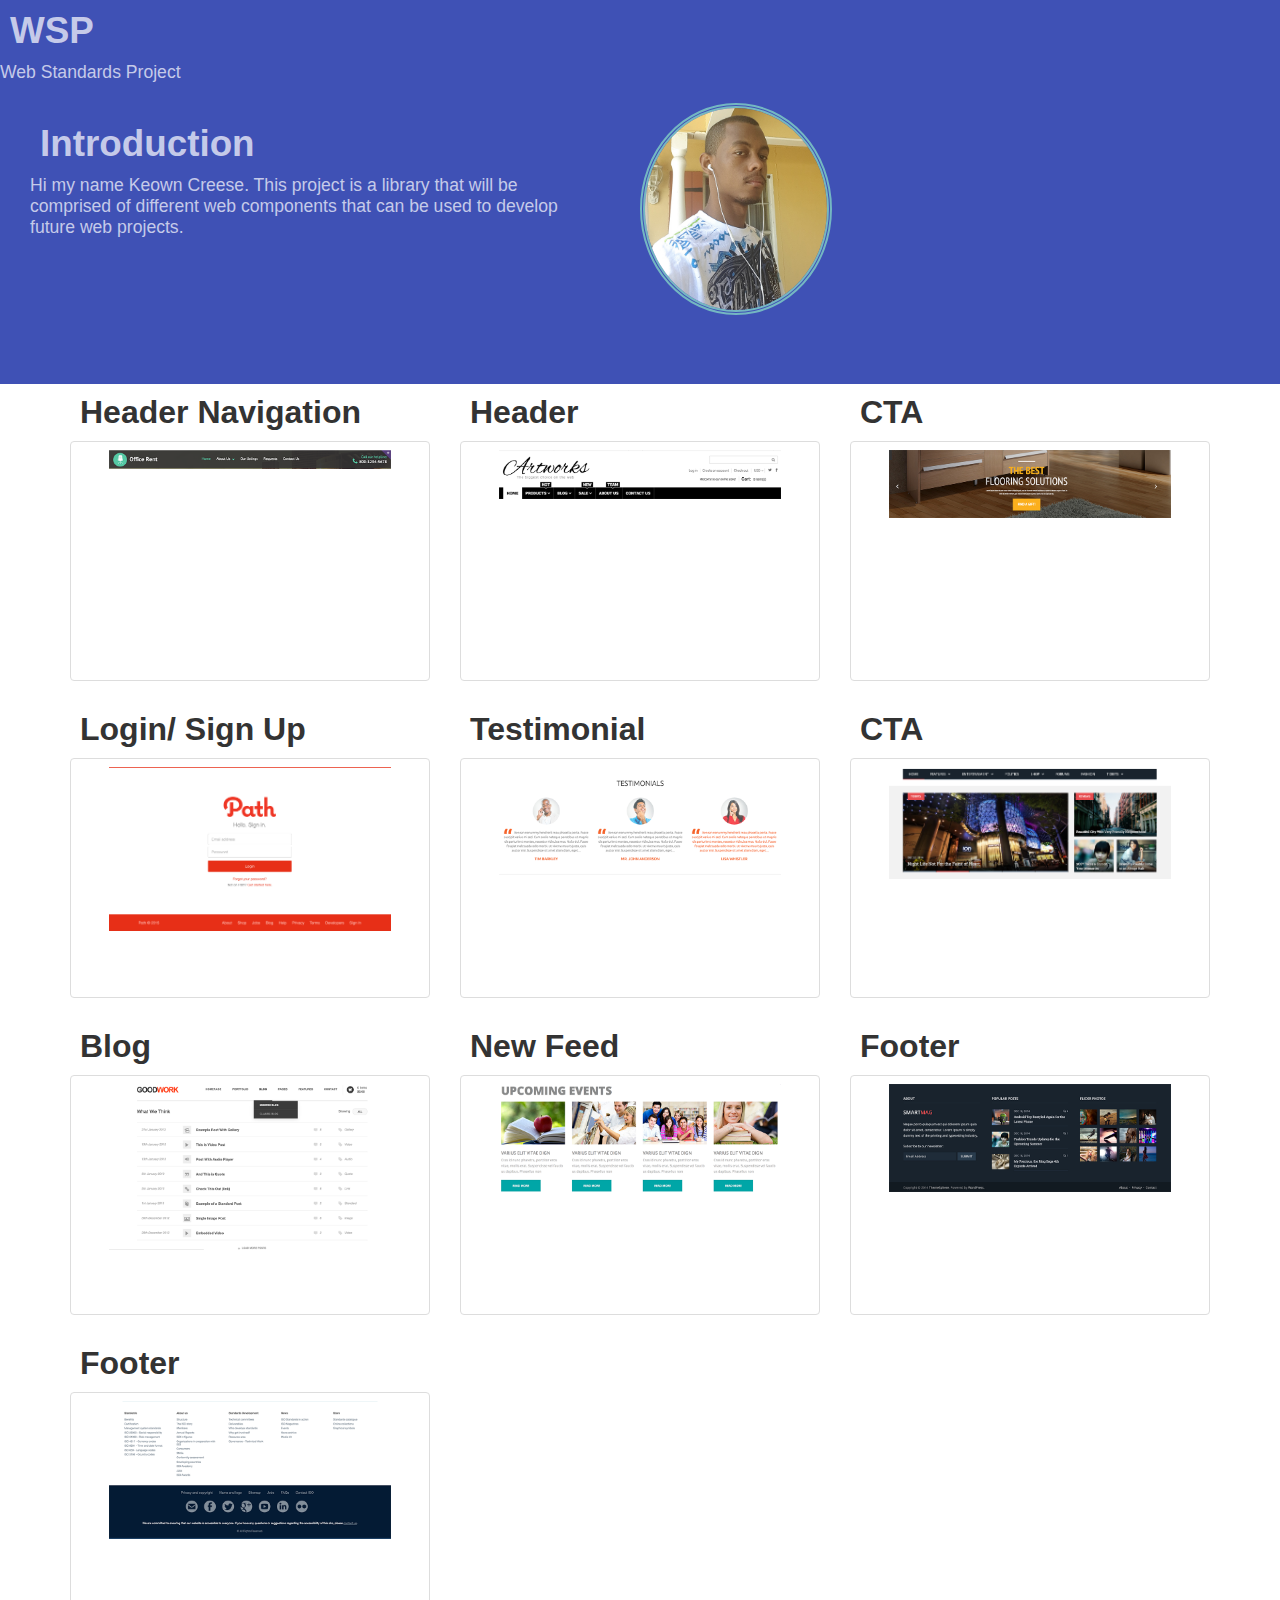
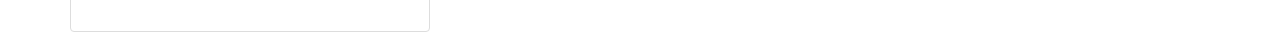
<file: index.html>
<!DOCTYPE html>
<html>
    <head>
        <title>Web Components</title>
        <link rel="stylesheet" href="https://maxcdn.bootstrapcdn.com/bootstrap/3.3.7/css/bootstrap.min.css" integrity="sha384-BVYiiSIFeK1dGmJRAkycuHAHRg32OmUcww7on3RYdg4Va+PmSTsz/K68vbdEjh4u" crossorigin="anonymous">
        <link rel="stylesheet" type="text/css" href="css/reset.css" />
        <link rel="stylesheet" type="text/css" href="css/main.css" />
    </head>
    <body>
        <!-- Header -->
        <header>
            <h1>WSP</h1>
            <p>Web Standards Project</p>
            <!-- About -->
            <article>
                <h2>Introduction</h2>
                <p>Hi my name Keown Creese. This project is a library that will be comprised of different web components that can be used to develop future web projects.</p>
            </article>
            <aside>
                <img src="keown.jpg">
            </aside>
        </header>
        <div class="container">
            <div class="row">
                <!-- Blog, Components -->
                <!-- Component 1 -->
                <div class="col-xs-6 col-md-4 view">
                    <h2>Header Navigation</h2>
                    <a href="components/1/component.html" class="thumbnail">
                      <img src="components/1/Screen%20Shot%202015-07-06%20at%2010.09.09%20PM.png" alt="An image of Navigation Bar" />
                    </a>
                </div>
                <!-- Component 2 -->
                <div class="col-xs-6 col-md-4 view">
                    <h2>Header</h2>
                    <a href="components/2/component.html" class="thumbnail">
                      <img src="components/2/Screen%20Shot%202015-07-06%20at%2010.07.58%20PM.png" alt="An image of Header" />
                    </a>
                </div>
                <!-- Component 3 -->
                <div class="col-xs-6 col-md-4 view">
                    <h2>CTA</h2>
                    <a href="components/2/component.html" class="thumbnail">
                      <img src="components/3/cta.png" alt="An image of a Call To Action(CTA)" />
                    </a>
                </div>
                <!-- Component 4 -->
                <div class="col-xs-6 col-md-4 view">
                    <h2>Login/ Sign Up</h2>
                    <a href="components/4/component.html" class="thumbnail">
                      <img src="components/4/Screen%20Shot%202015-07-09%20at%207.15.51%20PM.png" alt="An image of Login page" />
                    </a>
                </div>
                <!-- Component 5 -->
                <div class="col-xs-6 col-md-4 view">
                    <h2>Testimonial</h2>
                    <a href="components/5/component.html" class="thumbnail">
                      <img src="components/5/Screen%20Shot%202015-07-06%20at%209.59.53%20PM.png" alt="An image of Testimonial / about Us" />
                    </a>
                </div>
                <!-- Component 6 -->
                <div class="col-xs-6 col-md-4 view">
                    <h2>CTA</h2>
                    <a href="components/6/component.html" class="thumbnail">
                      <img src="components/6/Screen%20Shot%202015-07-10%20at%2011.55.18%20AM.png" alt="An image of CTA" />
                    </a>
                </div>
                <!-- Component 7 -->
                <div class="col-xs-6 col-md-4 view">
                    <h2>Blog</h2>
                    <a href="components/7/component.html" class="thumbnail">
                      <img src="components/7/Screen%20Shot%202015-07-10%20at%203.28.34%20AM.png" alt="An image of Login Blog Page" />
                    </a>
                </div>
                <!-- Component 8 -->
                <div class="col-xs-6 col-md-4 view">
                    <h2>New Feed</h2>
                    <a href="components/8/component.html" class="thumbnail">
                      <img src="components/8/Screen%20Shot%202015-07-10%20at%203.19.46%20AM.png" alt="An image of News Page" />
                    </a>
                </div>
                <!-- Component 9 -->
                <div class="col-xs-6 col-md-4 view">
                    <h2>Footer</h2>
                    <a href="components/9/component.html" class="thumbnail">
                      <img src="components/9/Screen%20Shot%202015-07-10%20at%203.41.43%20AM.png" alt="An image of Footer" />
                    </a>
                </div>
                <!-- Component 10 -->
                <div class="col-xs-6 col-md-4 view">
                    <h2>Footer</h2>
                    <a href="components/10/component.html" class="thumbnail">
                      <img src="components/10/Screen%20Shot%202015-07-06%20at%209.42.18%20PM.png" alt="An image of Footer" />
                    </a>
                </div>
            </div>
        </div>
        <script src="https://maxcdn.bootstrapcdn.com/bootstrap/3.3.7/js/bootstrap.min.js" integrity="sha384-Tc5IQib027qvyjSMfHjOMaLkfuWVxZxUPnCJA7l2mCWNIpG9mGCD8wGNIcPD7Txa" crossorigin="anonymous"></script>
    </body>
</html>
</file>
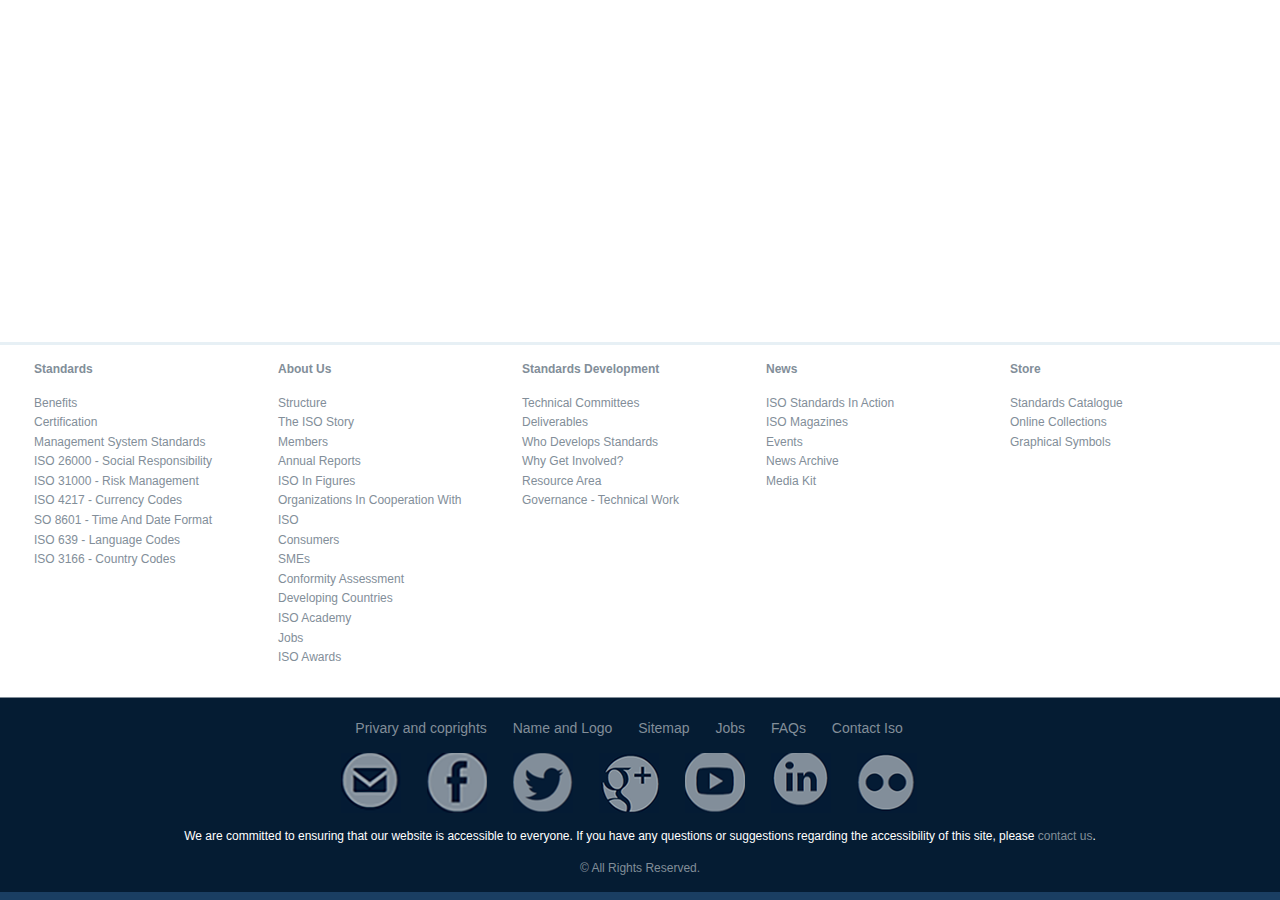
<file: components/10/component.html>
<!DOCTYPE html>
<html>
<head>
	<title>WSP Component: Firstname Lastname</title>
	<link rel="stylesheet" type="text/css" href="../../css/reset.css" />
	<link rel="stylesheet" type="text/css" href="component.css" />
</head>
<body>

	<!-- Component -->
    <footer>
        <section>
            <ul>
                <li><a href="home/standards.htm">Standards</a></li>
                <li><a href="#">Benefits</a></li>
                <li><a href="#">Certification</a></li>
                <li><a href="#">Management system standards</a></li>
                <li><a href="#">ISO 26000 - Social responsibility</a></li>
                <li><a href="#">ISO 31000 - Risk management</a></li>
                <li><a href="#">ISO 4217 - Currency codes</a></li>
                <li><a href="#">SO 8601 - Time and date format</a></li>
                <li><a href="#">ISO 639 - Language codes</a></li>
                <li><a href="#">ISO 3166 - Country codes</a></li>
            </ul>
            <ul>
                <li><a href="#">About us</a></li>
                <li><a href="#">Structure</a></li>
                <li><a href="#">The ISO story</a></li>
                <li><a href="#">Members</a></li>
                <li><a href="#">Annual Reports</a></li>
                <li><a href="#">ISO in figures </a></li>
                <li><a href="#">Organizations in cooperation with ISO</a></li>
                <li><a href="#">Consumers</a></li>
                <li><a href="#">SMEs</a></li>
                <li><a href="#">Conformity assessment</a></li>
                <li><a href="#">Developing countries</a></li>
                <li><a href="#">ISO Academy</a></li>
                <li><a href="#">Jobs</a></li>
                <li><a href="#">ISO Awards</a></li>
            </ul>
            <ul>
                <li><a href="#">Standards development</a></li>
                <li><a href="#">Technical committees</a></li>
                <li><a href="#">Deliverables</a></li>
                <li><a href="#">Who develops standards </a></li>
                <li><a href="#">Why get involved?</a></li>
                <li><a href="#">Resource area</a></li>
                <li><a href="#">Governance - Technical Work</a></li>
            </ul>
            <ul>
                <li><a href="#">News</a></li>
                <li><a href="#">ISO Standards in action</a></li>
                <li><a href="#">ISO Magazines</a></li>
                <li><a href="#">Events</a></li>
                <li><a href="#">News archive</a></li>
                <li><a href="#">Media kit</a></li>

            </ul>
            <ul>
                <li><a href="#">Store</a></li>
                <li><a href="#">Standards catalogue</a></li>
                <li><a href="#">Online collections</a></li>
                <li><a href="#">Graphical symbols</a></li>
            </ul>
        </section>
        <!-- social  -->
        <section>
            <ul>
                <li><a href="#">Privary and coprights</a></li>
                <li><a href="#">Name and Logo</a></li>
                <li><a href="#">Sitemap</a></li>
                <li><a href="#">Jobs</a></li>
                <li><a href="#">FAQs</a></li>
                <li><a href="#">Contact Iso</a></li>
            </ul>
            <ul>
                <li><a href="home/contact_iso.htm">Contact ISO</a></li>
                <li><a href="http://www.iso.org/facebook">Facebook</a></li>
                <li><a href="http://www.iso.org/twitter">Twitter</a></li>
                <li><a href="http://www.iso.org/google+">Google plus</a></li>
                <li><a href="http://www.iso.org/youtube">Youtube</a></li>
                <li><a href="http://www.iso.org/linkedin">Linkin</a></li>
                <li><a href="http://www.iso.org/flickr">Flickr</a></li>
            </ul>
            <p>We are committed to ensuring that our website is accessible to everyone. If you have any questions or suggestions regarding the accessibility of this site, please <a href="#">contact us</a>.</p>
            <p><a href="#">&copy; All Rights Reserved.</a></p>
        </section>
    </footer>


	<!-- End Component -->

</body>
</html>
</file>
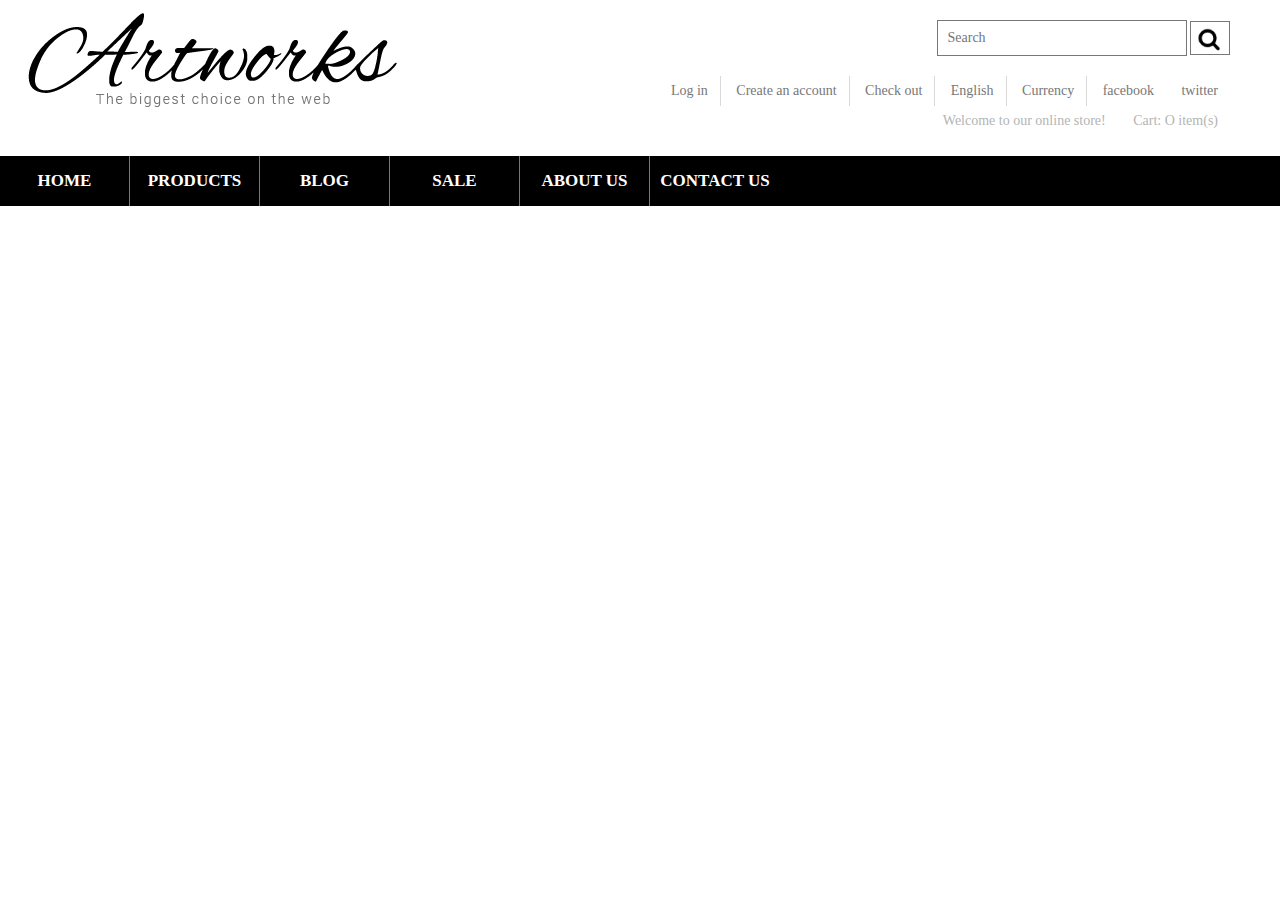
<file: components/2/component.html>
<!DOCTYPE html>
<html>
<head>
	<title>WSP Component: Firstname Lastname</title>
	<link rel="stylesheet" type="text/css" href="../../css/reset.css" />
	<link rel="stylesheet" type="text/css" href="component.css" />
</head>
<body>

	<!-- Component -->
    <header>
        <h1><a href="#"><em>Artworks</em> the biggest choice on the web</a></h1>
        <form>
            <label for="search bar">Search</label>
            <input type="search" name="search bar" placeholder="Search">
            <input type="submit" value="submit">
        </form>
        <ul>
            <li><a href="#">Log in</a></li>
            <li><a href="#">Create an account</a></li>
            <li><a href="#">Check out</a></li>
            <li>
                <a href="#">English</a>
                <ul>
                    <li><a href="#">German</a></li>
                    <li><a href="#">Spanish</a></li>
                    <li><a href="#">Russian</a></li>
                </ul>
            </li>
            <li><a href="#">Currency</a>
                <ul>
                    <li><a href="#">Euro dollars - Euro</a></li>
                    <li><a href="#">Us dollars - USD</a></li>
                </ul>
            </li>
            <li><a href="https://www.facebook.com/login/">facebook</a></li>
            <li><a href="https://twitter.com/">twitter</a></li>
            <li><p>Welcome to our online store!</p></li>
            <li>Cart: O item(s)</li>
        </ul>   
        <nav>
            <ul>
                <li><a href="#">Home</a></li>
                <li>
                    <a href="#">Products</a>
                    <ul>
                        <li><a href="#">sculptures</a></li>
                        <li><a href="#">Abstract art</a></li>
                    </ul>
                </li>
                <li>
                    <a href="#">Blog</a>
                    <ul>
                        <li><a href="#">Abstract art</a></li>
                    </ul>
                </li>
                <li>
                    <a href="#">Sale</a>
                    <ul>
                        <li><a href="#">Portrait art</a></li>
                    </ul>
                </li>
                <li><a href="#">About Us</a>
                </li>
                <li><a href="# ">Contact Us</a></li>
            </ul>
        </nav>     
    </header>
	

	<!-- End Component -->
	
</body>
</html>
</file>
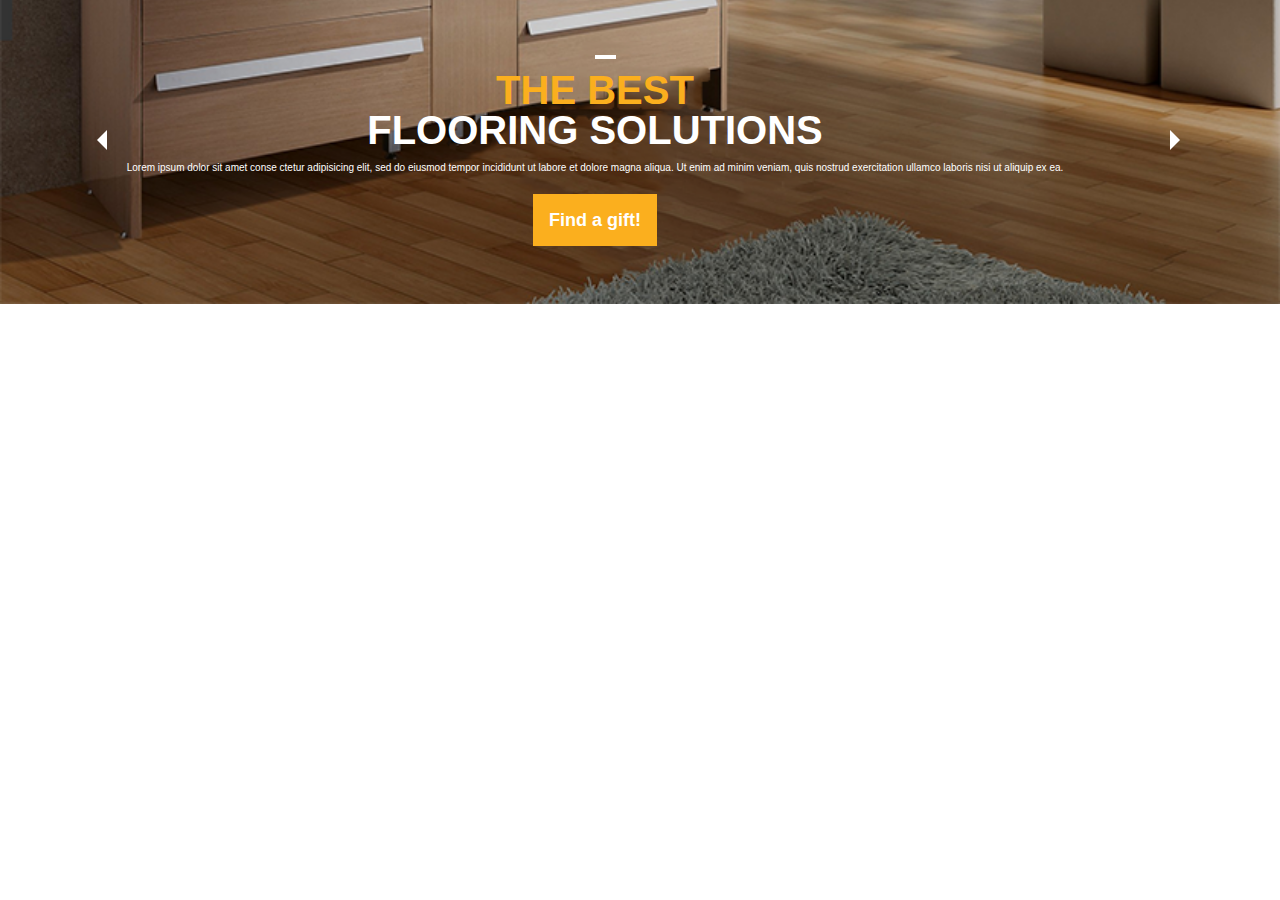
<file: components/3/component.html>
<!DOCTYPE html>
<html>
<head>
	<title>WSP Component: Firstname Lastname</title>
	<link rel="stylesheet" type="text/css" href="../../css/reset.css" />
	<link rel="stylesheet" type="text/css" href="component.css" />
</head>
<body>

	<!-- Component -->
    <section>
        <article>
            <img src="cta3.png" alt="An image of room with wooden varnish floor">
            <h2><em>The best</em>Flooring solutions</h2>
            <p>Lorem ipsum dolor sit amet conse ctetur adipisicing elit, sed do eiusmod tempor incididunt ut labore et dolore magna aliqua. Ut enim ad minim veniam, quis nostrud exercitation ullamco laboris nisi ut aliquip ex ea.</p>
            <p><a href="#">Find a gift!</a></p>
        </article>
        <ul>
            <li><a href="#">previous</a></li>
            <li><a href="#">next</a></li>
        </ul>
    </section>
	

	<!-- End Component -->
	
</body>
</html>
</file>
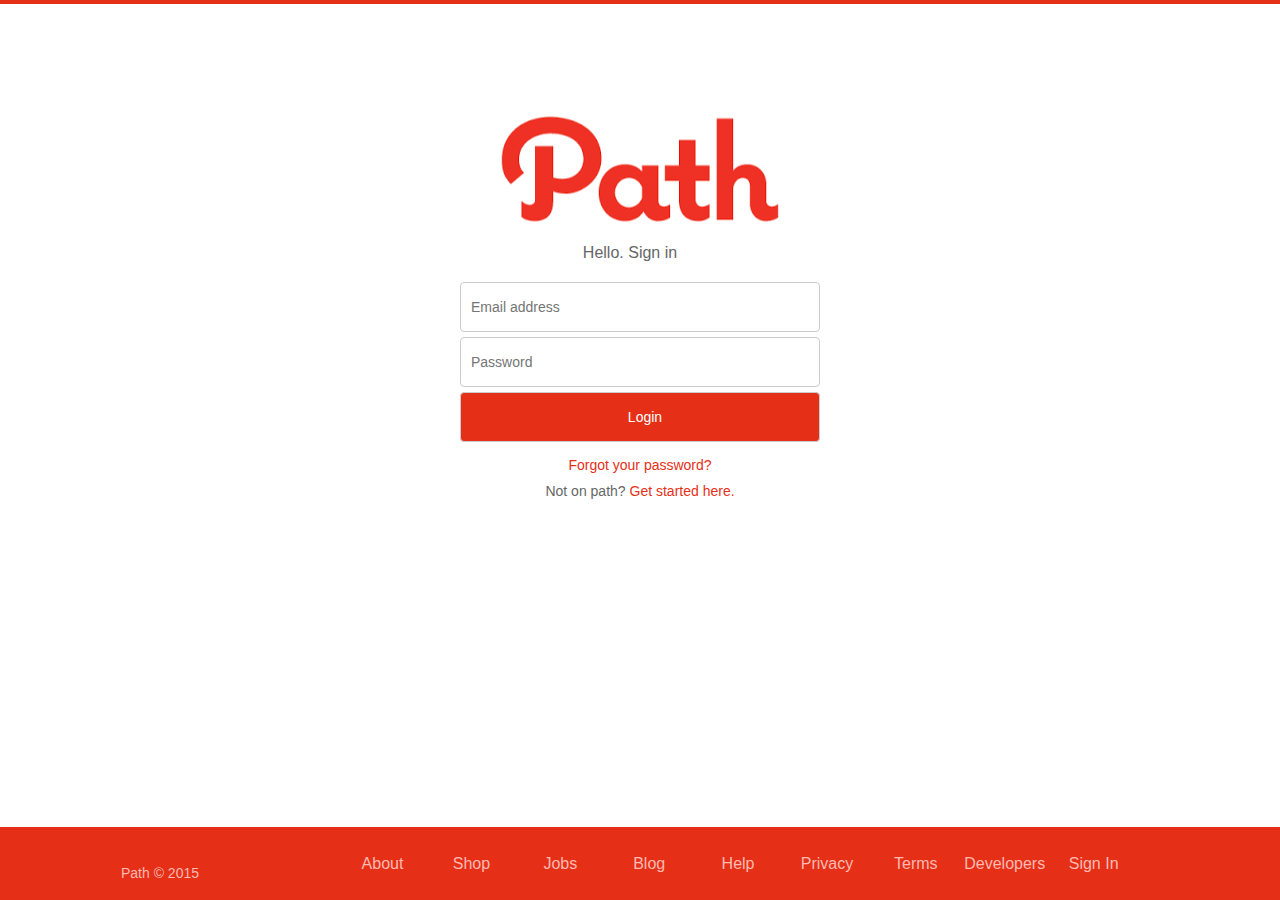
<file: components/4/component.html>
<!DOCTYPE html>
<html>
<head>
	<title>WSP Component: Firstname Lastname</title>
	<link rel="stylesheet" type="text/css" href="../../css/reset.css" />
	<link rel="stylesheet" type="text/css" href="component.css" />
</head>
<body>

	<!-- Component -->
    <section>
        <h1>Path</h1>
        <p>Hello. Sign in</p>
        <form>
            <label for="username">Username</label>
            <input type="text" name="username" placeholder="Email address">
            <label for="username">Password</label>
            <input type="password" name="password" required="required" placeholder="Password">
            <input type="submit" value="Login">
        </form>
        <p><a href="#">Forgot your password?</a></p>
        <p>Not on path?<a href="#"> Get started here.</a></p>
    </section>  
    <footer>
        <p>Path &copy; 2015</p>
        <ul>
            <li><a href="#">About</a></li>
            <li><a href="#">Shop</a></li>
            <li><a href="#">Jobs</a></li>
            <li><a href="#">Blog</a></li>
            <li><a href="#">Help</a></li>
            <li><a href="#">Privacy</a></li>
            <li><a href="#">Terms</a></li>
            <li><a href="#">Developers</a></li>
            <li><a href="#">Sign in</a></li>
        </ul>

    </footer>
	<!-- End Component -->
	
</body>
</html>
</file>
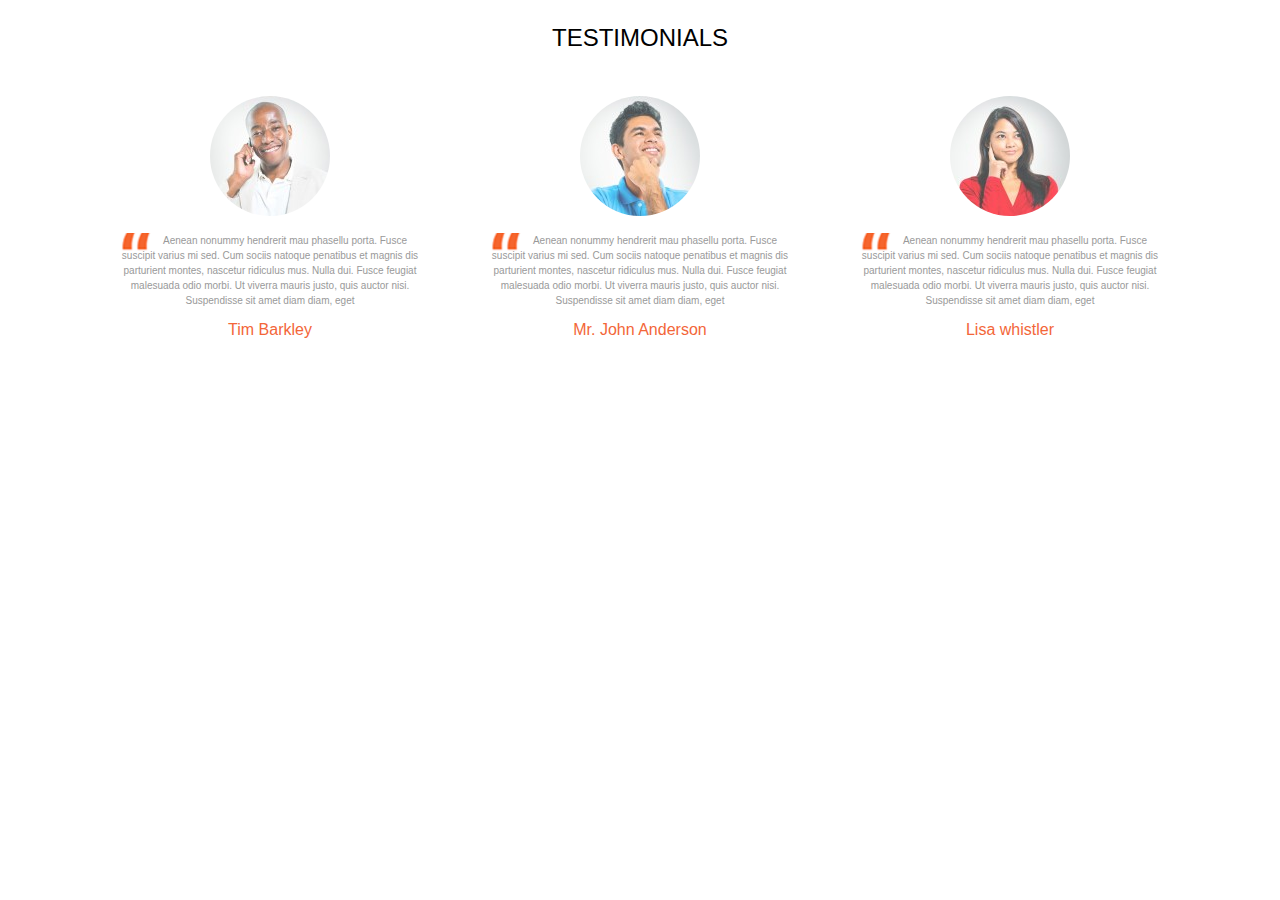
<file: components/5/component.html>
<!DOCTYPE html>
<html>
<head>
	<title>WSP Component: Firstname Lastname</title>
	<link rel="stylesheet" type="text/css" href="../../css/reset.css" />
	<link rel="stylesheet" type="text/css" href="component.css" />
</head>
<body>

	<!-- Component -->
    <section>
        <h2>Testimonials</h2>
        <article>
            <img src="Tim.jpg" alt="An image of Tim Barkley">
            <blockquote>Aenean nonummy hendrerit mau phasellu porta. Fusce suscipit varius mi sed. Cum sociis natoque penatibus et magnis dis parturient montes, nascetur ridiculus mus. Nulla dui. Fusce feugiat malesuada odio morbi.
                Ut viverra mauris justo, quis auctor nisi. Suspendisse sit amet diam diam, eget</blockquote>
            <p><a href="#">Tim Barkley</a></p>
        </article>
        
        <article>
            <img src="John.jpg"  alt="An image of Mr. John Anderson">
            <blockquote>Aenean nonummy hendrerit mau phasellu porta. Fusce suscipit varius mi sed. Cum sociis natoque penatibus et magnis dis parturient montes, nascetur ridiculus mus. Nulla dui. Fusce feugiat malesuada odio morbi.
                Ut viverra mauris justo, quis auctor nisi. Suspendisse sit amet diam diam, eget</blockquote>
            <p><a href="#">Mr. John Anderson</a></p>
        </article>
        
        <article>
            <img src="Lisa.jpg" alt="An image of Lisa whistler">
            <blockquote>Aenean nonummy hendrerit mau phasellu porta. Fusce suscipit varius mi sed. Cum sociis natoque penatibus et magnis dis parturient montes, nascetur ridiculus mus. Nulla dui. Fusce feugiat malesuada odio morbi.
                Ut viverra mauris justo, quis auctor nisi. Suspendisse sit amet diam diam, eget</blockquote>
            <p><a href="#">Lisa whistler</a></p>
        </article>
    </section>
	

	<!-- End Component -->
	
</body>
</html>
</file>
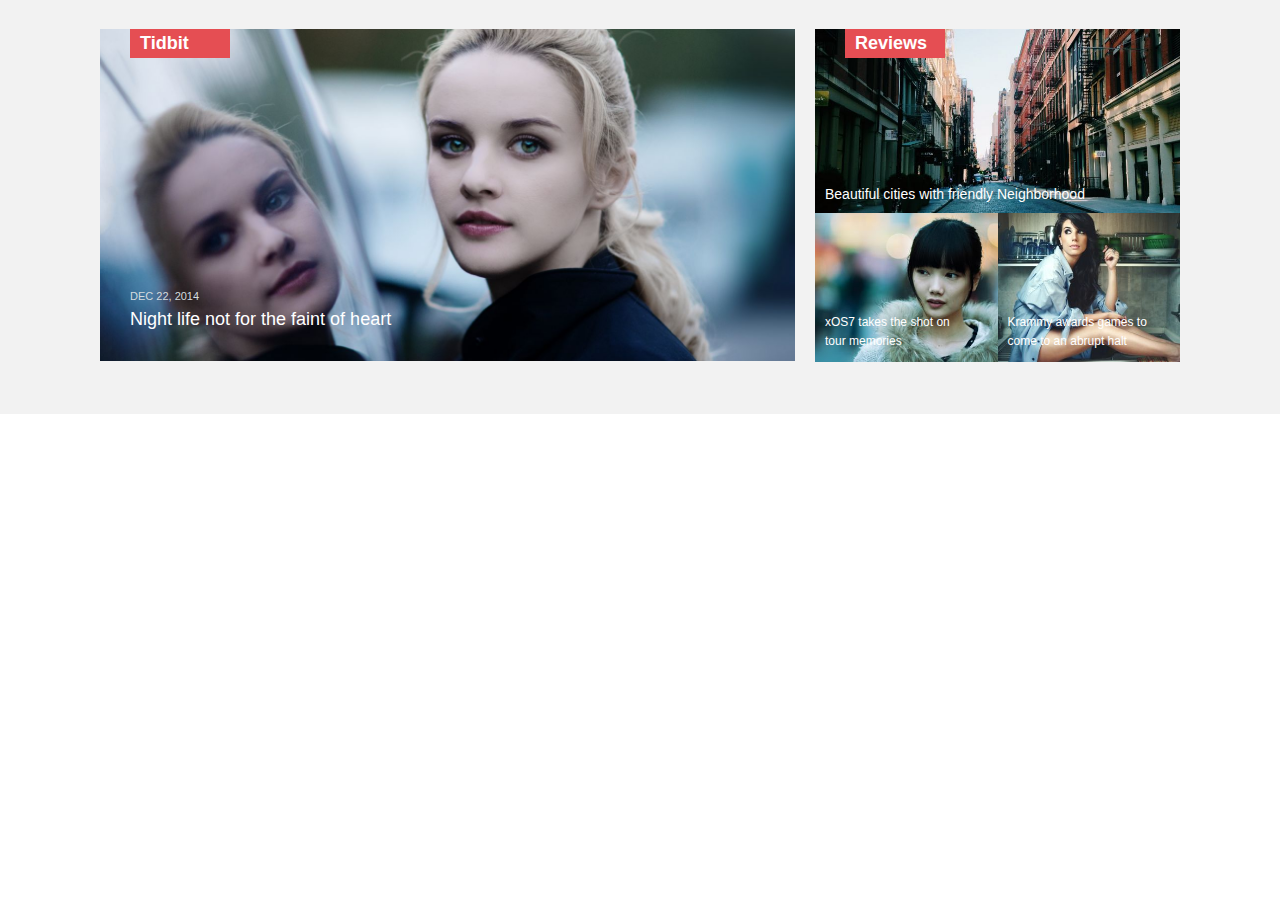
<file: components/6/component.html>
<!DOCTYPE html>
<html>
<head>
	<title>WSP Component: Firstname Lastname</title>
	<link rel="stylesheet" type="text/css" href="../../css/reset.css" />
	<link rel="stylesheet" type="text/css" href="component.css" />
</head>
<body>

	<!-- Component -->
    <section>
        <div class="wrapper">
            <section class="featured-article">
                <h2>Tidbit</h2>
                <!--Image/feature 1-->
                <article>
                    <img src="1.jpg" alt="">
                    <p>Dec 22, 2014</p>
                    <p>Night life not for the faint of heart</p>
                </article>
            </section>
            <section class="top-post">
                <h2>Reviews</h2>
                <article>
                    <img src="2.jpg" alt="">
                    <p><a href="#">Beautiful cities with friendly Neighborhood</a></p>
                </article>
                <article>
                    <img src="3.jpg" alt="">
                    <p><a href="#">xOS7 takes the shot on tour memories</a></p>
                </article>
                <article>
                    <img src="4.jpg" alt="">
                    <p><a href="#">Krammy awards games to come to an abrupt halt</a></p>
                </article>
            </section>
        </div>    
    </section>

	<!-- End Component -->
	
</body>
</html>
</file>
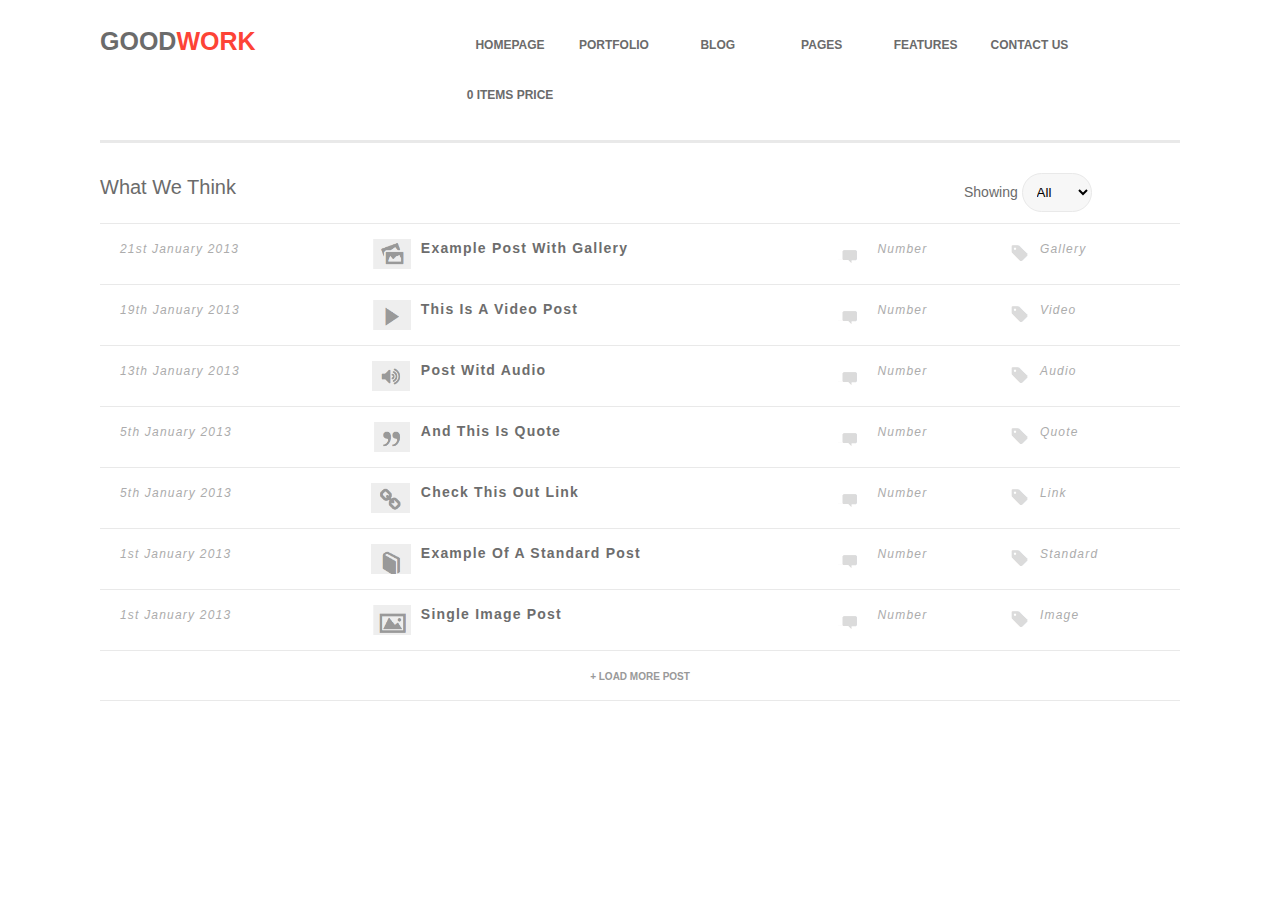
<file: components/7/component.html>
<!DOCTYPE html>
<html>
<head>
	<title>WSP Component: Firstname Lastname</title>
	<link rel="stylesheet" type="text/css" href="../../css/reset.css" />
	<link rel="stylesheet" type="text/css" href="component.css" />
</head>
<body>

	<!-- Component -->
    <header>
        <h1>Good<em>Work</em></h1>
        <nav>
            <ul>
                <li><a href="">Homepage</a></li>
                <li><a href="">Portfolio</a></li>
                <li><a href="">Blog</a></li>
                <li><a href="">Pages</a></li>
                <li><a href="">Features</a></li>
                <li><a href="">Contact Us</a></li>
                <li><a href="">0 Items <em>price</em></a></li>
            </ul>
        </nav>
    </header>
   
        <h2>What we think</h2>
        <form>
            <p>Showing</p>
            <select>
                <option value="all">All</option>
                <option value="video">Video</option>
                <option value="gallery">Gallery</option>
                <option value="Aduio">Aduio</option>
                <option value="quote">Quote</option>
                <option value="link">Link</option>
                <option value="standard">Standard</option>
                <option value="image">Image</option>
            </select>
        </form>
  
    <table>
        <tr>
            <th>Date</th>
            <th>Blog post</th>
            <th>comments</th>
            <th>Genge</th>
        </tr>
        <tr>
            <td>21st january 2013</td>
            <td><a href="gallery">Example post with gallery</a></td>
            <td>number</td>
            <td>Gallery</td>
        </tr>
        <tr>
            <td>19th january 2013</td>
            <td><a href="video">This is a video post</a></td>
            <td>number</td>
            <td>Video</td>
        </tr>
        <tr>
            <td>13th january 2013</td>
            <td><a href="audio">Post witd Audio</a></td>
            <td>number</td>
            <td>Audio</td>
        </tr>
        <tr>
            <td>5th january 2013</td>
            <td><a href="quote">And this is quote</a></td>
            <td>number</td>
            <td>Quote</td>
        </tr>
        <tr>
            <td>5th january 2013</td>
            <td><a href="link">Check this out link</a></td>
            <td>number</td>
            <td>Link</td>
        </tr>
        <tr>
            <td>1st january 2013</td>
            <td><a href="post">Example of a standard post</a></td>
            <td>number</td>
            <td>Standard</td>
        </tr>
        <tr>
            <td>1st january 2013</td>
            <td><a href="image">Single image post</a></td>
            <td>number</td>
            <td>Image</td>
        </tr>
    </table>
    <p><a href="#">+ Load more Post</a></p>

	<!-- End Component -->
	
</body>
</html>
</file>
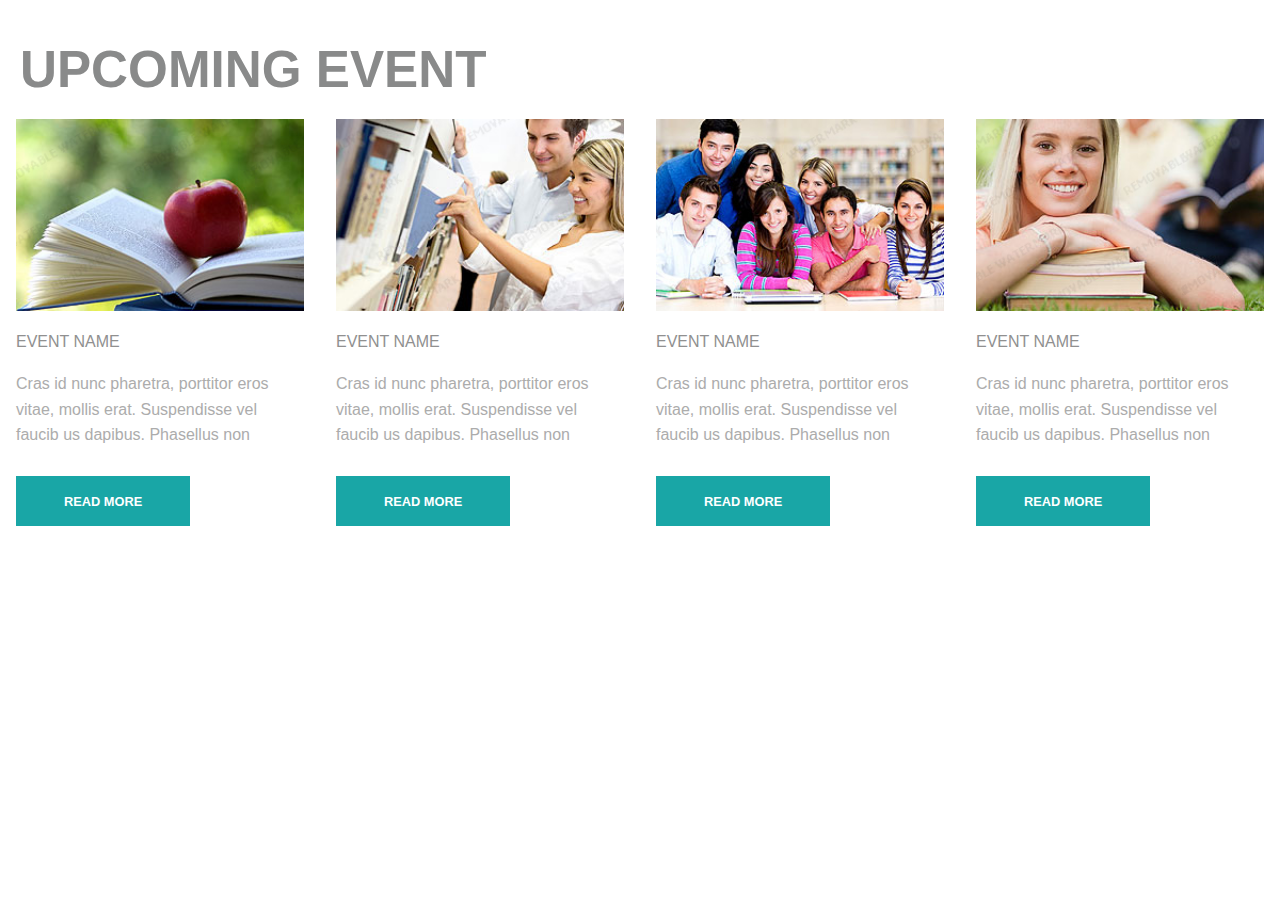
<file: components/8/component.html>
<!DOCTYPE html>
<html>
<head>
	<title>WSP Component: Firstname Lastname</title>
	<link rel="stylesheet" type="text/css" href="../../css/reset.css" />
	<link rel="stylesheet" type="text/css" href="component.css" />
</head>
<body>

	<!-- Component -->
    <section>
        <h2>Upcoming Event</h2>
        <article>
            <img src="page4_pic5.jpg" alt="An image of">
            <h3>Event Name</h3>
            <p>Cras id nunc pharetra, porttitor eros vitae, mollis erat. Suspendisse vel faucib us dapibus. Phasellus non </p>
            <p><a href="#">Read more</a></p>
        </article>
        
        <article>
            <img src="page4_pic6.jpg" alt="An image of">
            <h3>Event Name</h3>
            <p>Cras id nunc pharetra, porttitor eros vitae, mollis erat. Suspendisse vel faucib us dapibus. Phasellus non </p>
            <p><a href="#">Read more</a></p>
        </article>
        
        <article>
            <img src="page4_pic7.jpg" alt="An image of">
            <h3>Event Name</h3>
            <p>Cras id nunc pharetra, porttitor eros vitae, mollis erat. Suspendisse vel faucib us dapibus. Phasellus non </p>
            <p><a href="#">Read more</a></p>
        </article>
        
        <article>
            <img src="page4_pic8.jpg" alt="An image of">
            <h3>Event Name</h3>
            <p>Cras id nunc pharetra, porttitor eros vitae, mollis erat. Suspendisse vel faucib us dapibus. Phasellus non </p>
            <p><a href="#">Read more</a></p>
        </article>
    </section>
	

	<!-- End Component -->
	
</body>
</html>
</file>
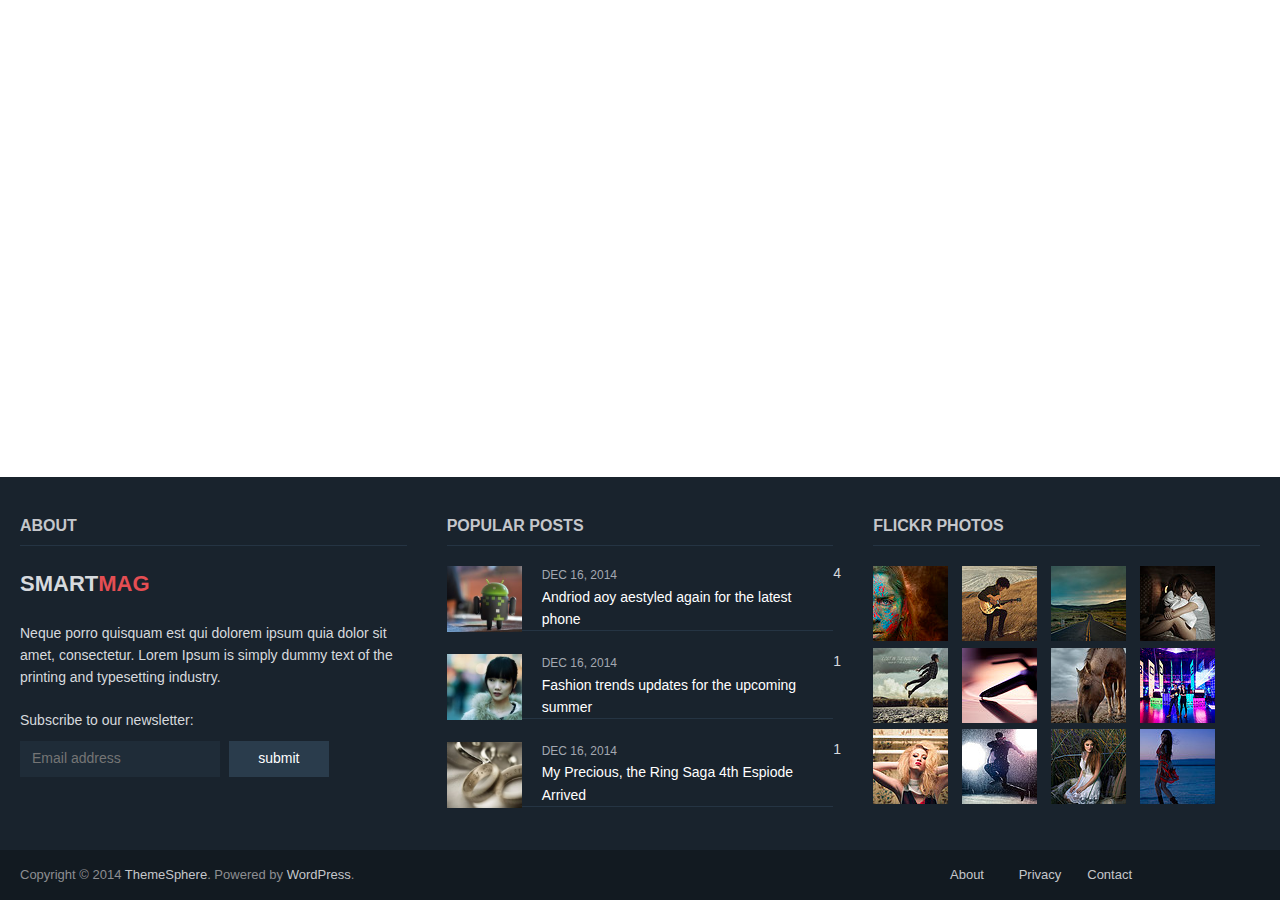
<file: components/9/component.html>
<!DOCTYPE html>
<html>
<head>
	<title>WSP Component: Firstname Lastname</title>
	<link rel="stylesheet" type="text/css" href="../../css/reset.css" />
	<link rel="stylesheet" type="text/css" href="component.css" />
</head>
<body>

	<!-- Component -->
    <footer>  
        <section id="about">
            <h2>about</h2>
            <p>Smart<em>mag</em></p>
            <p>Neque porro quisquam est qui dolorem ipsum quia dolor sit amet, consectetur. Lorem Ipsum is simply dummy text of the printing and typesetting industry. </p>
            <form>
                <label for="search">Subscribe to our newsletter:</label>
                <input type="text" name="Email address" placeholder="Email address"> 
                <label for="submit">Submit</label>
                <input type="submit" value="submit">
            </form>
        </section>

        <section id="post">
            <h2>Popular posts</h2>
            <article>
                <img src="android.jpg" alt="A picture of the android logo.">
                <h3>Dec 16, 2014</h3>
                <p><a href="">Andriod aoy aestyled again for the latest phone</a></p>
                <p>4</p>
            </article>
            <article>
                <img src="fashion.jpg" alt="A picture of a woman ">
                <h3>Dec 16, 2014</h3>
                <p><a href="">Fashion trends updates for the upcoming summer</a></p>
                <p>1</p>
            </article>
            <article>
                <img src="ring.jpg" alt="A picture of two rings">
                <h3>Dec 16, 2014</h3>
                <p><a href="#">My Precious, the Ring Saga 4th Espiode Arrived</a></p>
                <p>1</p>
            </article>
        </section>

        <section id="photos">
            <h2>Flickr photos</h2>
            <figure>
                <img src="images/1.jpg" alt="">
                <img src="images/2.jpg" alt="">
                <img src="images/3.jpg" alt="">
                <img src="images/4.jpg" alt="">
                <img src="images/5.jpg" alt="">
                <img src="images/6.jpg" alt="">
                <img src="images/7.jpg" alt="">
                <img src="images/8.jpg" alt="">
                <img src="images/9.jpg" alt="">
                <img src="images/10.jpg" alt="">
                <img src="images/11.jpg" alt="">
                <img src="images/12.jpg" alt="">
            </figure>
        </section>
   
        <section>
      
            <p>Copyright &copy; 2014 <a href="#">ThemeSphere</a>. Powered by <a href="#">WordPress</a>.</p>
            <ul>
                <li><a herf="">About</a></li>
                <li><a herf="">Privacy</a></li>
                <li><a herf="">Contact</a></li>
            </ul>       
        </section>
    </footer>
	

	<!-- End Component -->
	
</body>
</html>
</file>
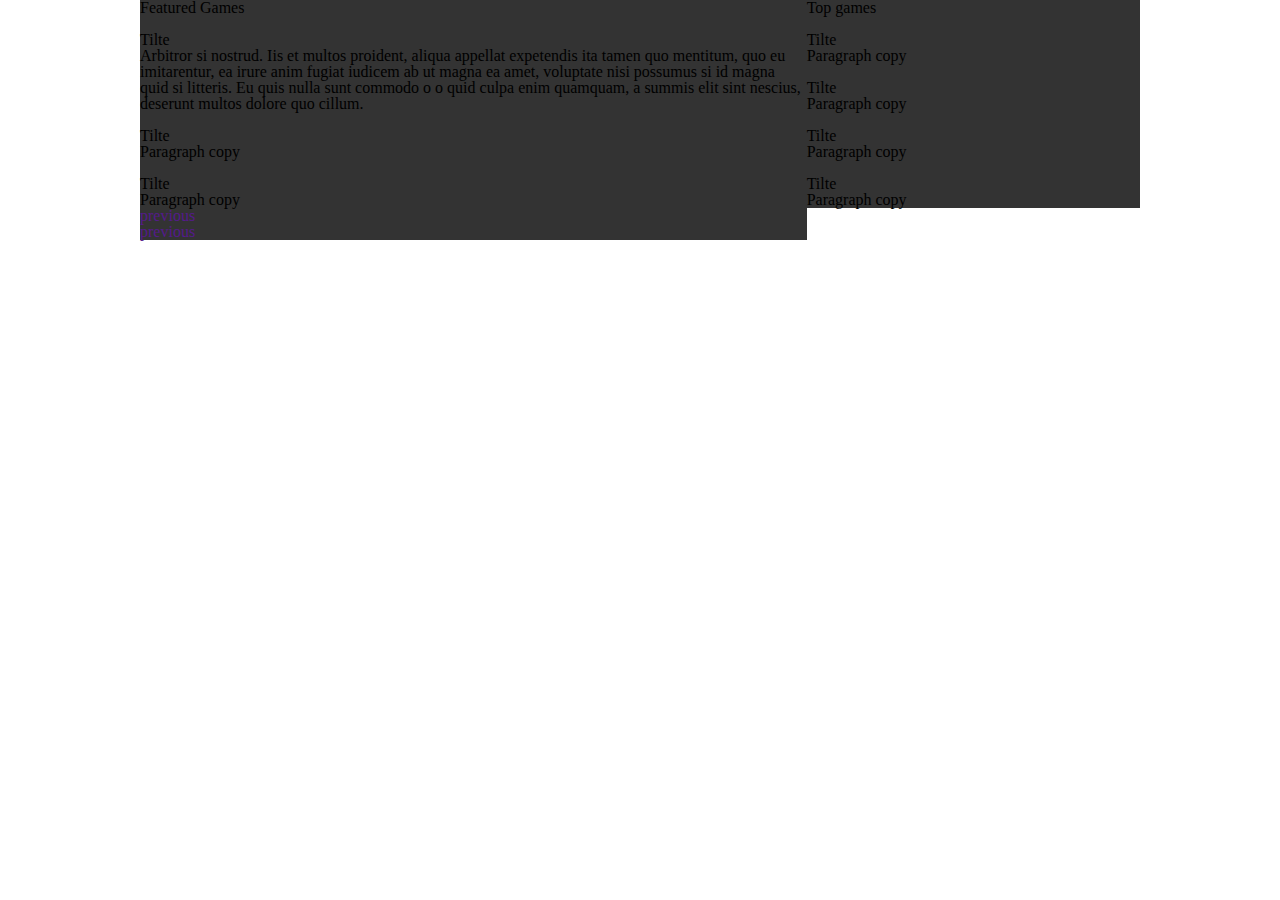
<file: components/Class example 1/component.html>
<!DOCTYPE html>
<html>
<head>
	<title>WSP Component: Firstname Lastname</title>
	<link rel="stylesheet" type="text/css" href="../../css/reset.css" />
	<link rel="stylesheet" type="text/css" href="component.css" />
</head>
<body>

	<!-- Component -->
    <section>
        <div class="wrapper">
            <section id="featured-games">
                <h2>Featured Games</h2>
                <!--Image/feature 1-->
                <article>
                    <img scr='' alt=''>
                    <h3>Tilte</h3>
                    <p>Arbitror si nostrud. Iis et multos proident, aliqua appellat expetendis ita 
                        tamen quo mentitum, quo eu imitarentur, ea irure anim fugiat iudicem ab ut magna 
                        ea amet, voluptate nisi possumus si id magna quid si litteris. Eu quis nulla 
                        sunt commodo o o quid culpa enim quamquam, a summis elit sint nescius, deserunt 
                        multos dolore quo cillum.</p>
                </article>
                <!--Image/feature 3-->
                <article>
                    <img scr='' alt=''>
                    <h3>Tilte</h3>
                    <p>Paragraph copy</p>
                </article>
                <!--Image/feature 3-->
                <article>
                    <img scr='' alt=''>
                    <h3>Tilte</h3>
                    <p>Paragraph copy</p>
                </article>
                <!--buttons-->
                <ul>
                    <li><a href="">previous</a></li>
                    <li><a href="">previous</a></li>
                </ul>
            </section>
            <section id="top-games">
                <h2>Top games</h2>
                <!--Image/feature 1-->
                <article>
                    <img scr='' alt=''>
                    <h3>Tilte</h3>
                    <p>Paragraph copy</p>
                </article>
                <h2></h2>
                <!--Image/feature 2-->
                <article>
                    <img scr='' alt=''>
                    <h3>Tilte</h3>
                    <p>Paragraph copy</p>
                </article>
                <h2></h2>
                <!--Image/feature 3-->
                <article>
                    <img scr='' alt=''>
                    <h3>Tilte</h3>
                    <p>Paragraph copy</p>
                </article>
                <h2></h2>
                <!--Image/feature 4-->
                <article>
                    <img scr='' alt=''>
                    <h3>Tilte</h3>
                    <p>Paragraph copy</p>
                </article>
            </section>
        </div>    
    </section>
	

	<!-- End Component -->
	
</body>
</html>
</file>
<file: css/main.css>
/*
Keown Creese
06/08/15
WBS
*/
/*
================================================================================
WSP COMPONENT LIBRARY STYLESHEET
================================================================================ */

/*
Color
#9E9E9E grey
#8BC34A green
#212121 black
*/

/* Body SPECIFIC ======================================== */
body{
    font: 62.5% "Helvetica Neue", Helvetica, Arial, sans-serif;
    /*width: 960px;*/
    margin: 0 auto;
    /*background: #D0DEE5;*/
    /*color: #F9FBF6;*/
}


/* HEADER SPECIFIC ======================================== */

header {
    background: #3F51B5;
    color: #C5CAE9;
    width: 100%;
    height: 24rem;
    font-size: 1.1rem;
}
h1, h2, h3{
    font-family: 'Dancing Script', cursive, sans-serif;
    font-weight: bold;
    padding: 10px;
}
h1, h2:first-of-type{
    font-size: 2.3rem;

}
h3{
    font: 17px "Helvetica Neue", Helvetica, Arial, sans-serif;
    font-weight: bold;
}
/* ABOUT SPECIFIC ======================================== */
article{
    width: 600px;
    float: left;
    padding: 30px;
}
aside{
    width: 240px;
    float: left;
    margin-bottom: 20px;
    padding: 20px;
    margin-left: 20px;
}
aside img{
    border: 5px double #74B7C2;
    border-radius: 50%
}
/* COMPONENTS SPECIFIC ======================================== */
.view h2{
    font-size: 2rem;
}
.thumbnail  {
    min-height: 15rem;
    padding: .5rem 2rem
}
img{
    width: 96%;
}
section{
    clear: both;
}
/*Button*/

section p:last-of-type a:link{
  color: #ffffff;
}

section p:last-of-type {
    background: #3498db;
    background-image: -webkit-linear-gradient(top, #3498db, #2980b9);
    background-image: -moz-linear-gradient(top, #3498db, #2980b9);
    background-image: -ms-linear-gradient(top, #3498db, #2980b9);
    background-image: -o-linear-gradient(top, #3498db, #2980b9);
    background-image: linear-gradient(to bottom, #3498db, #2980b9);
    -webkit-border-radius: 5;
    -moz-border-radius: 5;
    width: 250px;
    margin-top: 20px;
    text-align: center;
    border-radius: 5px;
    font-size: 17px;
    padding: 12px 30px 12px 30px;
    text-decoration: none;
}

section p:last-of-type:hover {
    background: #3cb0fd;
    background-image: -webkit-linear-gradient(top, #3cb0fd, #3498db);
    background-image: -moz-linear-gradient(top, #3cb0fd, #3498db);
    background-image: -ms-linear-gradient(top, #3cb0fd, #3498db);
    background-image: -o-linear-gradient(top, #3cb0fd, #3498db);
    background-image: linear-gradient(to bottom, #3cb0fd, #3498db);
    text-decoration: none;
}
</file>
<file: components/10/component.css>
/*
================================================================================
COMPONENT STYLESHEET
================================================================================ */

html {
    font-size: 62.5%;
}

body {
    font: 1.4rem/1.4 "Helvetica Neue",Helvetica,Arial,sans-serif;

}
p {
    font-size: 1.2rem;
}
/*Footer*/
footer {
    width: 100%;
    background-color: #051c33;
    position: fixed;
    bottom: 0;
}
/*About Company Section*/
footer section:first-of-type {
    border-top: 3px solid #e7f0f5;
    border-left: ;
    background: #ffffff;
}
footer section:first-of-type ul {
    width: calc(100%/5 - 4rem);
    padding-left: 2rem;
    float:left;
    margin: 1.4rem;
    margin-bottom: 3rem;
}
footer section:first-of-type li a {
    color: #828e99;
    font-size: 1.2rem;
    text-transform: capitalize;
}
footer section:first-of-type li a:hover {
    color: #013568;

}
section:first-of-type li:first-of-type {
    padding-bottom: 1.4rem;
}
section:first-of-type li:first-of-type a {
    color: #828e99;
    font-weight: 600;
}
section:first-of-type li:first-of-type a:hover {
    color: #013568;
}

} a[href*='standards'] {
    color: #013568;
}
footer section:first-of-type::after {
    content: "";
    display: table;
    clear: left;
}
/*Social and copyrights section*/
footer section:last-of-type {
    border-bottom: 8px solid #1a3e62;
    border-top: 1px solid #828e99;
    color: #fff;
    padding-top: 1.5em;
    text-align: center;
}
footer section:last-of-type ul, p {
    padding-bottom: 1.5rem;
}
footer section:last-of-type li {
    width: 150px;
    display: inline;
    padding-right: 2.2rem;
}
section:last-of-type a {
    color: #828e99;
}
footer section:last-of-type a:hover {
    text-decoration: underline;
}
footer section:last-of-type ul:nth-of-type(2) a {
    display: inline-block;
    text-indent: -9999px;
    width: 60px;
    height: 60px;
}
a[href*='contact_iso'] {
    background: url(contact.png) no-repeat center;
}
a[href*='facebook'] {
    background: url(facebook.png) no-repeat center center;
}
a[href*='twitter'] {
    background: url(twiiter.png) no-repeat center;
}
a[href*='google+'] {
    background: url(google.png) no-repeat center;
}
a[href*='youtube'] {
    background: url(youtube.png) no-repeat center;
}
a[href*='linkedin'] {
    background: url(linkedin.png) no-repeat center;
}
section:last-of-type a[href*='flickr'] {
    background: url(flickr.png) no-repeat center;
}
</file>
<file: components/2/component.css>
/* 
================================================================================
COMPONENT STYLESHEET
================================================================================ */

html {font-size: 62.5%;}

body {
    font: 300 1.4rem/2rem "Roboto", serif;
    color: #b4b4b4;
}
/*--------------------header--------------------*/
h1 {
    background: url(logo.gif) no-repeat center; 
    width: calc(100%/3);
    height: 12rem;
    float: left;
    padding-left: 5rem;
}
h1 a {
    display: block;
    text-indent: -9999px;
}
header form, header > ul {
    width: calc(100%/3 * 2 - 5em);
    float: right;
    text-align: right;
    padding-right: 5rem;
}
/*--------------------form-------------------------*/
form{
   margin: 2rem 0; 
}
label {
    display: none;
}
input {
    padding: 7px 28px 7px 10px;
    width: 250px;
    border: 1px solid #777777;
    
    display: inline;
}
input[type*="submit"] {
    width: 40px;
    padding: 6px 0;
    text-indent: -9999px;
    background: url(search-icon.png) no-repeat center;
    background-size: 6rem;
    border-right: 1px solid #777777;
    cursor: pointer;
}
/*-----------------Account info--------------------*/
header > ul {
    margin-bottom: 2rem;
}
header > ul li {
    display: inline-block;
    padding: .5rem 1.2rem .5rem;
    border-right: 1px solid #d9d9d9;
    position: relative;
}
header ul li a {
    display: block;
    color: #777;
    text-decoration: none;
}
header ul li > ul {
    display: none;
}
header li ul{
    content: "\25BC";
    display: block;
    position: absolute;
   
}
header ul li > ul li a {
    width: 130px;
    text-align: left;
    border-bottom: 1px solid #777777;
    line-height: 1.7rem;
    padding: .5rem .5rem;
    text-align: left;
}
header ul li:hover > ul {
    position: absolute;
    display: table-column-group;
    background: #ffffff;
    z-index: 1;
}
header ul li:nth-of-type(1n+6) {
    border-right: none;
}
/*--------------------Main Nav------------------*/
nav::before {
    content: "";
    display: table;
    clear: both;
}

nav ul {
    background: #000000;
    overflow: hidden;
}
nav ul li {
    width: 130px;
    float: left;
    font: 1.7rem "Roboto Slab",serif;
    font-weight: 900;
    text-transform: uppercase;
    /*padding: 13px 13px 17px;*/
    border-right: 1px solid #777777;
   
}
nav ul li a{
    text-align: center;
    text-decoration: none;
    line-height: 50px;
    display: block;
    color: #ffffff;
}
/*----------------dropdown----------------*/
nav ul li > ul {
    display: none;
}
nav ul li > ul li a {
    text-align: left;
    border-bottom: 1px solid #fff;
    font-weight: 300;
    line-height: 2rem;
    padding: 1rem 1.4rem;
    text-transform: none;
}
nav ul li:hover > ul  {
    position: absolute;
    display: block;
}
nav ul li > ul li {
    background: #000000;
}
</file>
<file: components/3/component.css>
/* 
================================================================================
COMPONENT STYLESHEET
================================================================================ */
html {
    font-size: 62.5%;
}

body {
    font: 1.4rem/1.6 "Helvetica Neue",Helvetica,Arial,sans-serif;
}
section {
    font-family: "PT Sans Narrow",sans-serif;
    padding: 5.5% 6% 0;
    text-align: center;
    color: #ffffff;
    margin: 0 2rem;
}

/*---------------CTA---------------*/
section {
    max-width: 1150px; 
}
article img {
    width: 100%;
    position: absolute;
    top: -5px;
    left: 0;
}
h2 {
    width: 100%;
    position: relative;
    font-size: 4rem;
    font-weight: 700;
    line-height: 1em;
    text-transform: uppercase;
    color: #ffffff;
}
h2::before {
    content: '';
    width: 21px;
    height: 4px;
    position: absolute;
    top: -1.5rem;
    left: 50%;
    background: #ffffff no-repeat scroll ;
}
h2 em {
    color: #fbaf1e;
    display: block;
}
P {
    width: 100%;
    position: relative;
    font-size: 1rem;
    margin: 1rem 0 3rem 0;  
}
p a {
    font-size: 1.8rem;
    font-weight: 600;
    background: #fbaf1e;
    color: #ffffff;
    padding: 1.6rem;
}
li a {
    position: relative;
    display: inline-block;
    text-indent: -9999px; 
    width: 2rem;
    height: 2rem;
}
li:first-of-type {
    width: 0;
    height: 0;
    border-top: solid 1rem transparent;
    border-right: solid 1rem #ffffff ;
    border-bottom: solid 1rem transparent; 
    position: absolute;
    top: 13rem;
}
li:last-of-type {
    width: 0;
    height: 0;
    border-top: solid 1rem transparent;
    border-left: solid 1rem #ffffff ;
    border-bottom: solid 1rem transparent;
    position: absolute;
    top: 13rem;
    right: 10rem;
}
</file>
<file: components/4/component.css>
/* 
================================================================================
COMPONENT STYLESHEET
================================================================================ */
html {font-size: 62.5%}

body {
    font: 1.4rem "HelveticaNeue-Light","Helvetica Neue Light","Helvetica Neue",Helvetica,Arial,"Lucida Grande",sans-serif;
}

section {
    border-top: 4px solid #e62f17; 
}
h1 {
    background: url(images.png) no-repeat center;
    text-indent: -9999px; 
    height: 130px;
    margin-top: 100px;
}
p {
    padding-top: 1rem;
    text-align: center;
    color: #666666;
}
section p:first-of-type {
    font-size: 1.6rem; 
    text-align: center;
    margin-right: 2rem;;
}
section a {
    color: #e62f17;
    text-decoration: none;
}
/*--------------Form----------------*/
form{
    width: 360px;
    margin: 0 auto;
    margin-top: 20px;
    text-align: center;
}
label{
    display: none;
}
input{
    width: 100%;
    height: 50px;
    padding-left: 10px;
    margin-bottom: .5rem;
    border: 1px solid #ccc;
    box-shadow: 1px;
    border-radius: 4px;
}
input[type*="submit"]{
    background: #e62f17;
    color: #fff;
    cursor: pointer;
}
/*--------------Footer----------------*/
footer{
    width: 100%;
    height: 73px;
    background: #e62f17;
    position: fixed;
    bottom: 0;
    left: 0;
    line-height: 73px;
}
ul {
    width: calc(75% - 2rem);
    float: left;
    padding-left: 2rem;
}
ul li {
    width: 85px;
    display: inline-block;
    text-align: center;
    text-transform: capitalize;
}
ul li a{
    color: #ffbab1;
    font-size: 1.6rem;
}
ul li a:hover {
    color: #ffffff; 
}
footer p {
    width: 25%;
    float: left;
    text-align: center;
    color: #ffbab1;
    margin-bottom: 6rem;
}
</file>
<file: components/5/component.css>
/* 
================================================================================
COMPONENT STYLESHEET
================================================================================ */

html { font-size: 62.5%;}

body {
    font: 400 1.6rem/1.5 "Helvetica Neue",Helvetica,Arial,sans-serif;
    background: #ffffff;
    color: #999999;
}
section{
    max-width: 1150px;
    margin: 0 auto;
    text-align: center;
    padding: 2rem;
}
h2 {
    font-size: 2.4rem;
    font-weight: 300;
    text-transform: uppercase;
    color: #000000;
    margin-bottom: 3rem;
}

/* Team MEMBER ======================================== */
article {
    width: calc(100%/3 - 4rem);
    margin: 0 2rem;
    padding: 1rem;
    float: left;
}
img {
    border-radius: 50%;
}
blockquote {
    font-size: 1rem;
    margin-top: 1rem;
    margin-bottom: 1rem;
    background: url(Screen%20Shot%202015-07-24%20at%201.21.48%20PM.png) no-repeat -1px -8px;
    background-size: 4rem;
    text-indent: 30px;
}
p a{
    font-size: 1.6rem;
    font-weight: 500;
    height: 2rem;
    color:#f36639;
}
</file>
<file: components/6/component.css>
/* 
================================================================================
COMPONENT STYLESHEET
================================================================================ */

html {
    font-size: 62.5%;
}

body {
    font: 1.4rem/1.6 "Helvetica Neue",Helvetica,Arial,sans-serif;
}
section {
    background: #f2f2f2;
    padding: 0 1rem;
}
section::after {
    content: "";
    display: table;
    clear: both;
}
img {
    width: 100%;
}
.wrapper {
    max-width: 1100px;
    margin: 0 auto;
}
h2 {
    position: relative;
    bottom: -2.9rem;
    left: 30px;
    width: 100px;
    font-size: 1.8rem;
    font-weight: bold;
    background: #e54e53;
    color: #ffffff;
    padding-left: 1rem;
}

/*--------------Feature article--------------*/
.featured-article {
    width: 65%;
    float: left;
}
.featured-article p {
    font-size: 1.8rem;
    position: relative;
    top: -80px;
    left: 30px;
    color: #ffffff;
}
.featured-article p:first-of-type {
    font-size: 1.1rem;
    color: #d3dbdf;
    text-transform: uppercase;
}
/*--------------Top post--------------*/
.top-post {
    width: 35%;
    float: left;
}
.top-post article {
    width: calc(50%);
    height: auto;
    float: left;
}
.top-post article:first-of-type {
    width: 100%;
    height: 18.4rem;
    padding: 0;
}
.top-post article:first-of-type p {
    width: 100%;
    font-size: 1.4rem;
    position: relative;
    top: -45px;
    left: 10px;
}

.top-post article a {
    color: #ffffff;
}
 a:hover {
    text-decoration: underline;
     cursor: pointer;
}
.top-post p {
    width: 80%;
    font-size: 1.2rem;
    position: relative;
    top: -5.5rem;
    left: 1rem;
}
</file>
<file: components/7/component.css>
/* 
================================================================================
COMPONENT STYLESHEET
================================================================================ */

html { font-size: 62.5%;}

body {
    font: 300 1.4rem/1.4 "Helvetica Neue",Helvetica,Arial,sans-serif;
    max-width: 1150px;
    margin: 0 10rem;
    color: #6b6b6b;

}

header {
    border-bottom: 3px solid #e9e9e9;  
    overflow: hidden;
    line-height: 1.7;
    padding: 2rem 0;
}
h1 {
    width: calc(100%/3);
    float: left;
    font-size: 2.5rem;
    font-weight: 600;
    text-transform: uppercase;
}
h1 em {
    color: #fd4336;
}
nav {
    width: calc(100%/3 *2);
    float: left;
}
nav ul {
    overflow: hidden;
}
nav li {
    width: 100px;
    display: inline-block;
    font-size: 1.2rem;
    font-weight: 900;
    text-transform: uppercase;
    /*padding: 13px 13px 17px;*/
}
nav ul li a{
    text-align: center;
    text-decoration: none;
    line-height: 5rem;
    display: block;
    color: #6b6b6b;
}
a:hover, p:last-child a:hover  {
    color: #fd4336; 
}

/*--------------------section------------------*/
h2::before {
    content: "";
    display: block;
    clear: both;
}
h2 {
    width: 25%;
    font-size: 2rem;
    font-weight: 400;
    text-transform: capitalize;
    float:left;
    margin-top: 3rem;
}
p {
    display: inline;
}
p:last-child {
    width: 100%;
    display: block;
    text-align: center;
    border-bottom: 1px solid #e9e9e9;
    margin: 0;
    padding: 1.5rem;
}
p:last-child a{
    font-weight: bold;
    font-size: 1rem;
    text-transform: uppercase;
    color: #999999; 
}
form {
    width: 20%;
    float: right;
    margin-top: 3rem;
}
select {
    width: 7rem;
    border: 1px solid #e9e9e9;
    border-radius: 30px;
    padding: 1rem;
    background: #f7f7f7;
}
/*--------------------table------------------*/
table {
    width: 100%;
    margin-top: 8rem;
}
th, td {
    padding: 1.5rem 2rem;
    border-bottom: 1px solid #e9e9e9;
}
th {
    display: none;
}
tr:first-of-type {
    border-top: 1px solid #e9e9e9;
}
td {
    text-transform: capitalize;
    letter-spacing: 0.1em;
    font-size: 1.2rem;
    font-style: italic;
    text-align: left;
    color: #acacac;
}
td:nth-of-type(2) a {
    height: 3rem;
    display: block;
    font-size: 1.4rem;
    font-weight: 600;
    font-style: normal;
    color: #6d6d6d;
}
td:nth-of-type(3) {
    background: url(images/comment.png) no-repeat center left;
    background-size: 2.5rem;
    text-indent: 2rem;
}
td:last-of-type {
    background: url(images/tag.png) no-repeat left center;
    background-size: 1.9rem;
    text-indent: 1rem; 
}
tr:hover {
    background: rgba(109,109,109,0.1);
    color: #fd4336;
}
a[href*="gallery"] {
    background: url(images/gallery.png) no-repeat center left;
    background-size: 4rem;
    text-indent: 5rem; 
}
a[href*="video"] {
    background: url(images/video.png) no-repeat center left;
    background-size: 4rem;
    text-indent: 5rem; 
}
a[href*="audio"] {
    background: url(images/audio.png) no-repeat center left;
    background-size: 4rem;
    text-indent: 5rem; 
}
a[href*="quote"] {
    background: url(images/quote.png) no-repeat center left;
    background-size: 4rem;
    text-indent: 5rem; 
}
a[href*="link"] {
    background: url(images/link.png) no-repeat center left;
    background-size: 4rem;
    text-indent: 5rem; 
}
a[href*="post"] {
    background: url(images/post.png) no-repeat center left;
    background-size: 4rem;
    text-indent: 5rem;
}
td > a[href*="image"] {
    background: url(images/image.png) no-repeat center left;
    background-size: 4rem;
    text-indent: 5rem; 
}
</file>
<file: components/8/component.css>
/* 
================================================================================
COMPONENT STYLESHEET
================================================================================ */

body {
    font: 62.5% "Helvetica Neue", Helvetica, Arial, sans-serif;
}
h2, h3 {
    font: 500 1rem "Open Sans", "Helvetica Neue", Helvetica, Arial, sans-serif;
    text-transform: uppercase;
}
/*-----------Upcoming/about-us------------*/
h2 {
    color: #898a8a; 
    font-size: 3.2rem;
    font-weight: 900;
    margin: 40px 0 20px 20px;
}
h3 {
    color: #909090;
    margin: 20px 0 20px 0;
}
section {   
    width: 100%;
    text-align: left;
}
article {
    width: 25%;
    float: left;
    padding: 0 1rem 0 1rem;
}
img {
    width: 100%;
}
p {
    font-size: 1rem;
    line-height: 1.6rem;
    color: #acacac;
    margin-bottom: 40px;
}
/* ---------------Aricle btn---------------- */
p:last-of-type a {
    width: 60%;
    background: #19a6a6;
    text-align: center;
    padding: 1.1rem 3rem 1.1rem 3rem;   
}
p:last-of-type a {
    color: #ffffff;
    text-transform: uppercase;
    font-weight: 600;
    font-size: .8rem; 
}
p:last-of-type a:hover {
    background: #acacac; 
}
</file>
<file: components/9/component.css>
/* 
================================================================================
COMPONENT STYLESHEET
================================================================================ */

html {
    font-size: 62.5%;
}
body {
    font: 1.4rem/1.6 "Helvetica Neue",Helvetica,Arial,sans-serif;
}

/*-------------------Footer---------------------*/
footer {
    background: #19232d;
    color: #d7dade; /*#d7dade*/
    position: fixed;
    bottom: 0;
    left: 0;
}
img {
    width: 75px;
}
/*----------------about------------------*/
#about, #post, #photos {
    width: calc(100%/3);
    float: left;
    padding: 2rem;
}
footer h2{
    font: bold 1.6rem "Open Sans", Arial, sans-serif;
    text-transform: uppercase;
    border-bottom: 1px solid #253443;
    color: #c5c7cb;
    margin-top: 2rem;
    margin-bottom: 2rem;
    padding-bottom: 1rem;
}
#about p:first-of-type {
    text-transform: uppercase;
    font-size: 2.2rem;
    font-weight: 600;
    margin-bottom: 2rem;
}
#about em{
    color: #e54e53;
}
label {
    display: block;
    margin-top: 20px;
    margin-bottom: 10px;
}
label[for*="submit"] {
    display: none;
}
input {
    width: 200px;
    background: #1f2c38;
    color: #c5c7cb;
    line-height: 1.4;
    padding: 8px 12px;
    display: inline;
    margin-right: 5px;
}
input[type*="submit"]{
    width: 100px;
    background: #2a3c4c;
    color: #fff;
}

/*-----------Popular Posts---------------*/
h3 {
    color: #a3a8b1;
    font-size: 1.2rem;
    text-transform: uppercase;
}
article p:first-of-type {
    border-bottom: 1px solid #253443;
}
article p:last-of-type {
    width: 22px;
    position: relative;
    top: -7rem;
    left: 100%;
}
#post img {
    float: left;
    margin-right: 20px;
}
#post a {
    color: #ffffff;
}
a:hover {
    text-decoration: underline;
}
/*----------------photos-------------------*/
figure img {
    margin-right: 10px;
}
section:last-of-type::after {
    content: "";
    display: table;
    clear: both;
}
/*---------------last section--------------*/
section:last-of-type {
    font-size: 1.3rem;
    line-height: 50px;
    padding: 0 20px;
    background: #121a21 ;
    color: #8d8e92;
    clear: both;
}
section:last-of-type p {
    width: 75%;
    float: left;
}
section:last-of-type ul {
    width: 25%;
    float: right;
    text-align: left;

}
section:last-of-type ul li {
    width: 65px;
    display: inline-block;
    text-transform: capitalize;
    border-right: 1px dotted center;
}
section:last-of-type a {
    color: #c5c7cb;
}
</file>
<file: components/Class example 1/component.css>
/* 
================================================================================
COMPONENT STYLESHEET
================================================================================ */

section {
    background: #333333;
}

section::after {
    content: "";
    flex-direction: table;
    clear: both;
}
img {
    max-width: 100%;
}
.wrapper {
    max-width: 1000px;
    margin: 0 auto;
}

#featured-games {
    width: calc(100% / 3 * 2);
    float: left;
}

#top-games {
    width: calc(100% /3);
    float: left;
    padding: ;
}
/* HEADER ======================================== */
</file>
